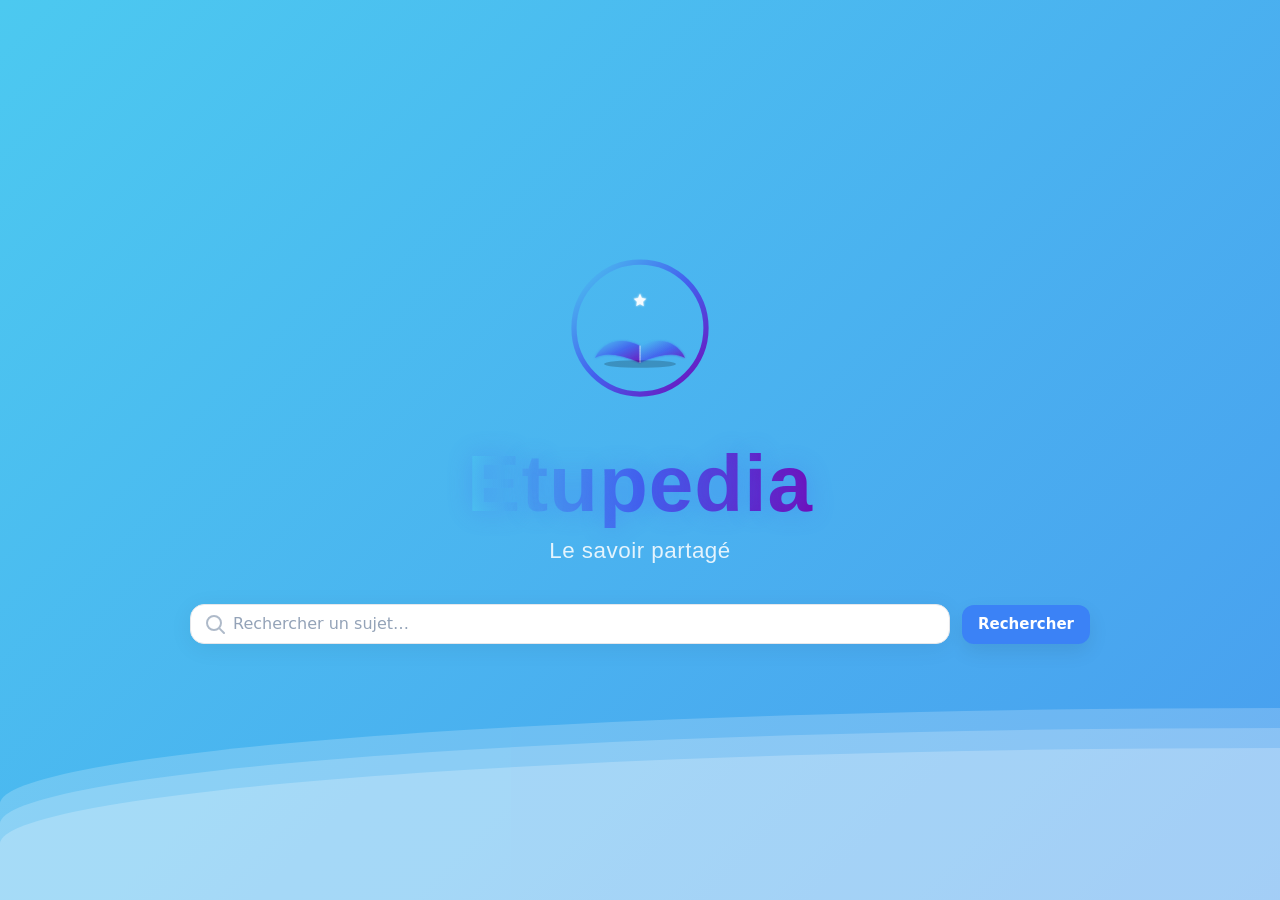
<file: index.html>
<!DOCTYPE html>
<html lang="fr">
<head>
    <meta charset="UTF-8">
    <meta name="viewport" content="width=device-width, initial-scale=1.0">
    <title>Etupedia - Accueil</title>


    <!-- Canonical (mets ton domaine Netlify) -->
    <link rel="canonical" href="https://etupedia.netlify.app/">

    <!-- Open Graph -->
    <meta property="og:locale" content="fr_FR">
    <meta property="og:site_name" content="ETUPEDIA">
    <meta property="og:type" content="website">
    <meta property="og:title" content="ETUPEDIA – Cours & fiches BUT 1/2/3">
    <meta property="og:description" content="Le wiki des étudiants.">
    <meta property="og:url" content="https://etupedia.netlify.app/">
    <meta property="og:image" content="https://etupedia.netlify.app/assets/img/logo-og.png">
    <meta property="og:image:alt" content="Logo ETUPEDIA">

    <!-- Twitter (X) -->
    <meta name="twitter:card" content="summary_large_image">
    <meta name="twitter:title" content="ETUPEDIA – Cours & fiches BUT 1/2/3">
    <meta name="twitter:description" content="Le wiki des étudiants.">
    <meta name="twitter:image" content="https://etupedia.netlify.app/assets/img/logo-og.png">
    <meta name="twitter:image:alt" content="Logo ETUPEDIA">


    <link rel="stylesheet" href="assets/css/theme.css">
    <link rel="stylesheet" href="assets/css/landing.css">

    <link rel="icon" type="image/x-icon" href="assets/img/logo.svg">
</head>
<body>
<div>
    <div class="wave"></div>
    <div class="wave"></div>
    <div class="wave"></div>
</div>

<img src="assets/img/logo.svg" alt="Logo Etupedia" class="logo">
<h1>Etupedia</h1>
<p>Le savoir partagé</p>

<form class="search-bar" role="search" aria-label="Recherche sur le site">
    <label for="site-search" class="sr-only">Rechercher un sujet</label>
    <div class="search-field">
            <span class="icon" aria-hidden="true">
                <svg xmlns="http://www.w3.org/2000/svg" width="24" height="24" fill="none" stroke="currentColor" stroke-width="2" stroke-linecap="round" stroke-linejoin="round" viewBox="0 0 24 24" aria-hidden="true">
                    <circle cx="11" cy="11" r="7"/>
                    <path d="M21 21l-4.35-4.35"/>
                </svg>
            </span>
        <input id="site-search" name="q" type="search" placeholder="Rechercher un sujet…" autocomplete="off" />
    </div>
    <button type="submit">
        <span class="btn-text">Rechercher</span>
    </button>
</form>

<script src="assets/js/pages-index.js"></script>
<script src="assets/js/landing-search.js"></script>
</body>
</html>
</file>
<file: assets/css/theme.css>
:root {
    /* Couleurs claires */
    --bg-color: #f5f5f5;
    --primary-color: #ffffff;
    --secondary-color: #000000;
    --text-color: #333333;
    --title-color: #1a1a1a;
    --heading-color: #2c3e50;
    --hover-color: #2399e8;
    --link-color: #3498db;

    --header-bg: #ffffff;
    --sidebar-bg: #ffffff;
    --content-bg: #ffffff;
    --border-color: #e0e0e0;
    --item-hover-bg: #f0f7ff;
    --code-bg: #f8f9fa;
}

@media (prefers-color-scheme: dark) {
    :root {
        --bg-color: #1a1a1a;
        --primary-color: #2d2d2d;
        --secondary-color: #ffffff;
        --text-color: #b8b8b8;
        --title-color: #10b981;
        --heading-color: #10b981;
        --hover-color: #0bde98;
        --link-color: #10b981;

        --header-bg: #252525;
        --sidebar-bg: #2d2d2d;
        --content-bg: #2d2d2d;
        --border-color: #3d3d3d;
        --item-hover-bg: #383838;
        --code-bg: #1f1f1f;
    }
}
</file>
<file: assets/css/landing.css>
body {
    margin: 0;
    overflow: auto;
    background: linear-gradient(315deg, #3A0CA3 0%, #4361EE 40%, #4CC9F0 100%);
    animation: gradient 15s ease infinite;
    background-size: 400% 400%;
    background-attachment: fixed;
    font-family: 'Verdana', sans-serif;
    display: flex;
    flex-direction: column;
    align-items: center;
    justify-content: center;
    height: 100vh;
    color: #0F172A;
}

@media (prefers-color-scheme: dark) {
    body {
            background: linear-gradient(315deg, #1E1E2E 0%, #2D2A68 40%, #3B82F6 100%);
            color: #E5E7EB;
    }

    .wave {
            background: rgb(255 255 255 / 12%);
            opacity: 0.6;
    }

    .wave:nth-of-type(2) {
            opacity: 0.4;
    }

    .wave:nth-of-type(3) {
            opacity: 0.3;
    }
}

@keyframes gradient {
    0% { background-position: 0% 0%; }
    50% { background-position: 100% 100%; }
    100% { background-position: 0% 0%; }
}

.wave {
    background: rgb(255 255 255 / 25%);
    border-radius: 1000% 1000% 0 0;
    position: fixed;
    width: 200%;
    height: 12em;
    animation: wave 10s -3s linear infinite;
    transform: translate3d(0, 0, 0);
    opacity: 0.8;
    bottom: 0;
    left: 0;
    z-index: -1;
}

.wave:nth-of-type(2) {
    bottom: -1.25em;
    animation: wave 18s linear reverse infinite;
    opacity: 0.8;
}

.wave:nth-of-type(3) {
    bottom: -2.5em;
    animation: wave 20s -1s reverse infinite;
    opacity: 0.9;
}

@keyframes wave {
    2% { transform: translateX(1); }
    25% { transform: translateX(-25%); }
    50% { transform: translateX(-50%); }
    75% { transform: translateX(-25%); }
    100% { transform: translateX(1); }
}

:root {
    --sb-bg: #ffffff;
    --sb-border: #E5E7EB;
    --sb-border-focus: #60A5FA;
    --sb-text: #0F172A;
    --sb-placeholder: #94A3B8;
    --sb-btn-bg: #3B82F6;
    --sb-btn-bg-hover: #2563EB;
    --sb-btn-text: #ffffff;
    --sb-shadow: 0 4px 24px rgba(2, 6, 23, 0.06);
}

@media (prefers-color-scheme: dark) {
    :root {
            --sb-bg: #0B1220;
            --sb-border: #1F2937;
            --sb-border-focus: #7DD3FC;
            --sb-text: #E5E7EB;
            --sb-placeholder: #9CA3AF;
            --sb-btn-bg: #22C55E;
            --sb-btn-bg-hover: #16A34A;
            --sb-btn-text: #0B1220;
            --sb-shadow: 0 6px 28px rgba(0,0,0,0.35);
    }
}

.sr-only {
    position:absolute!important;
    width:1px;
    height:1px;
    padding:0;
    margin:-1px;
    overflow:hidden;
    clip:rect(0,0,0,0);
    white-space:nowrap;
    border:0;
}

.search-bar {
    position: relative;
}

.landing-search-results {
    position: absolute;
    top: calc(100% + 1rem);
    left: 0;
    right: 0;
    background-color: var(--sidebar-bg, white);
    border: 2px solid var(--border-color, #e0e0e0);
    border-radius: 12px;
    max-height: 500px;
    overflow-y: auto;
    display: none;
    box-shadow: 0 8px 24px rgba(0, 0, 0, 0.2);
    z-index: 1000;
}

.landing-search-results.show {
    display: block;
}

.landing-result-item {
    display: block;
    padding: 1rem 1.5rem;
    border-bottom: 1px solid var(--border-color, #e0e0e0);
    cursor: pointer;
    transition: all 0.2s ease;
    text-decoration: none;
    color: inherit;
}

.landing-result-item:last-child {
    border-bottom: none;
}

.landing-result-item:hover,
.landing-result-item.active {
    background-color: var(--item-hover-bg, #f0f7ff);
}

.landing-result-category {
    font-size: 0.75rem;
    color: var(--hover-color, #10b981);
    font-weight: 600;
    text-transform: uppercase;
    letter-spacing: 0.5px;
    margin-bottom: 0.25rem;
}

.landing-result-title {
    font-weight: 600;
    color: var(--heading-color, #2c3e50);
    margin-bottom: 0.25rem;
    font-size: 1rem;
}

.landing-result-description {
    font-size: 0.875rem;
    color: var(--text-color, #666);
    opacity: 0.9;
}

.landing-no-results {
    padding: 2rem;
    text-align: center;
    color: var(--text-color, #666);
    opacity: 0.7;
}

.search-highlight {
    background-color: var(--hover-color, #10b981);
    color: white;
    padding: 0.1rem 0.3rem;
    border-radius: 3px;
    font-weight: 600;
}

.landing-search-results::-webkit-scrollbar {
    width: 8px;
}

.landing-search-results::-webkit-scrollbar-track {
    background: transparent;
}

.landing-search-results::-webkit-scrollbar-thumb {
    background: var(--border-color, #e0e0e0);
    border-radius: 4px;
}

.landing-search-results::-webkit-scrollbar-thumb:hover {
    background: var(--hover-color, #10b981);
}

.search-bar {
    display:flex;
    gap:.75rem;
    align-items:center;
    width:min(900px, 100%);
    background:transparent;
    transition: transform .18s ease;
}

.search-bar:focus-within {
    transform: translateY(-1px);
}

.search-field {
    position:relative;
    flex:1;
    display:flex;
    align-items:center;
    background:var(--sb-bg);
    border:1px solid var(--sb-border);
    border-radius:14px;
    padding:.5rem .75rem .5rem 2.5rem;
    box-shadow: var(--sb-shadow);
    transition:border-color .2s, box-shadow .2s, outline-color .2s;
    isolation:isolate;
}

.search-field::before {
    content:"";
    position:absolute;
    inset:-2px;
    border-radius:14px;
    background: conic-gradient(
            from 0deg,
            var(--sb-border-focus) 0deg,
            color-mix(in oklab, var(--sb-border-focus) 60%, transparent) 90deg,
            transparent 140deg,
            transparent 320deg,
            var(--sb-border-focus) 360deg
    );
    filter: blur(.2px);
    opacity:.0;
    transition: opacity .25s ease, transform .25s ease;
    z-index:-1;
    padding:2px;
    -webkit-mask: linear-gradient(#000 0 0) content-box, linear-gradient(#000 0 0);
    mask: linear-gradient(#000 0 0) content-box, linear-gradient(#000 0 0);
    -webkit-mask-composite: xor;
    mask-composite: exclude;
}

.search-field:focus-within::before {
    opacity:.9;
    animation-play-state: running;
    transform: scale(1.01);
}

.search-field .icon {
    position:absolute;
    left:.75rem;
    display:inline-flex;
    opacity:.75;
    color:var(--sb-placeholder);
    transition: transform .25s ease, opacity .25s ease;
}

.search-field:focus-within .icon {
    transform: translateX(2px);
    opacity:.95;
    animation: sb-pulse 1.2s ease-in-out infinite;
}

.search-field input {
    width:100%;
    font: 500 16px/1.2 system-ui, -apple-system, Segoe UI, Roboto, Inter, sans-serif;
    color:var(--sb-text);
    background:transparent;
    border:none;
    outline:none;
}

.search-field input::placeholder {
    color:var(--sb-placeholder);
    transition: opacity .25s ease;
}

.search-field:focus-within input::placeholder {
    opacity:.7;
}

.search-field:focus-within {
    border-color: var(--sb-border-focus);
    box-shadow: 0 0 0 4px color-mix(in oklab, var(--sb-border-focus) 20%, transparent);
}

.search-bar button {
    display:inline-flex;
    align-items:center;
    justify-content:center;
    padding:.75rem 1rem;
    border:none;
    border-radius:12px;
    background:var(--sb-btn-bg);
    color:var(--sb-btn-text);
    font: 600 15px/1 system-ui, -apple-system, Segoe UI, Roboto, Inter, sans-serif;
    cursor:pointer;
    transition: transform .06s ease, background .2s ease, box-shadow .2s ease;
    white-space:nowrap;
    position:relative;
    overflow:hidden;
    box-shadow: 0 8px 20px rgba(0,0,0,0.08);
}

.search-bar button:hover {
    background:var(--sb-btn-bg-hover);
    box-shadow: 0 10px 24px rgba(0,0,0,0.12);
}

.search-bar button:active {
    transform: translateY(1px) scale(0.995);
}

.search-bar button::after {
    content:"";
    position:absolute;
    inset:auto;
    left:50%;
    top:50%;
    width:0;
    height:0;
    border-radius:50%;
    background: rgba(255,255,255,.35);
    transform: translate(-50%,-50%);
    transition: width .35s ease, height .35s ease, opacity .45s ease;
    pointer-events:none;
    opacity:0;
}

.search-bar button:active::after {
    width:220%;
    height:220%;
    opacity:.0;
}

@media (max-width:520px) {
    .search-bar button .btn-text { display:none; }
    .search-bar button::before {
            content:"";
            display:inline-block;
            width:20px;
            height:20px;
            mask: url('data:image/svg+xml;utf8,<svg xmlns="http://www.w3.org/2000/svg" fill="none" stroke="black" stroke-width="2" stroke-linecap="round" stroke-linejoin="round" viewBox="0 0 24 24"><circle cx="11" cy="11" r="7"/><path d="M21 21l-4.35-4.35"/></svg>') no-repeat center / contain;
            -webkit-mask: url('data:image/svg+xml;utf8,<svg xmlns="http://www.w3.org/2000/svg" fill="none" stroke="black" stroke-width="2" stroke-linecap="round" stroke-linejoin="round" viewBox="0 0 24 24"><circle cx="11" cy="11" r="7"/><path d="M21 21l-4.35-4.35"/></svg>') no-repeat center / contain;
            background: var(--sb-btn-text);
    }
}

.logo {
    width: 150px;
    height: auto;
    margin-bottom: 1rem;
    animation: fadeIn 1s ease-out both;
}

h1 {
    font-family: "Poppins", "Verdana", sans-serif;
    font-size: 5rem;
    font-weight: 800;
    background: linear-gradient(90deg, #4CC9F0, #4361EE, #7209B7);
    -webkit-background-clip: text;
    background-clip: text;
    -webkit-text-fill-color: transparent;
    letter-spacing: 1px;
    margin: 1rem 0 0.5rem 0;
    text-align: center;
    text-shadow: 0 0 25px rgba(67, 97, 238, 0.3);
    animation: fadeInDown 1s ease-out both;
}

p {
    font-family: "Inter", "Verdana", sans-serif;
    font-size: 1.4rem;
    font-weight: 400;
    color: rgba(255, 255, 255, 0.85);
    text-align: center;
    margin: 0 0 2.5rem 0;
    letter-spacing: 0.5px;
    animation: fadeInUp 1.2s ease-out both;
}

@keyframes fadeIn {
    from { opacity: 0; transform: scale(0.9); }
    to { opacity: 1; transform: scale(1); }
}

@keyframes fadeInDown {
    from { opacity: 0; transform: translateY(-30px); }
    to { opacity: 1; transform: translateY(0); }
}

@keyframes fadeInUp {
    from { opacity: 0; transform: translateY(30px); }
    to { opacity: 1; transform: translateY(0); }
}

@keyframes sb-pulse {
    0%,100% { transform: translateX(2px) scale(1); }
    50% { transform: translateX(2px) scale(1.03); }
}

@media (prefers-color-scheme: dark) {
    h1 { text-shadow: 0 0 25px rgba(76, 201, 240, 0.4); }
    p { color: rgba(230, 230, 255, 0.9); }
}

@media (prefers-reduced-motion: reduce) {
    .search-field::before,
    .search-field:focus-within::before,
    .search-field .icon { animation: none !important; }
    .search-bar,
    .search-bar button,
    .search-field,
    .search-field input::placeholder { transition: none !important; }
}

.search-section {
    margin-bottom: 0.5rem;
}

.search-section:last-child {
    margin-bottom: 0;
}

.search-section-title {
    padding: 0.5rem 1rem;
    font-size: 0.75rem;
    font-weight: 700;
    color: var(--hover-color);
    text-transform: uppercase;
    letter-spacing: 0.5px;
    background-color: var(--bg-color);
    border-bottom: 1px solid var(--border-color);
}

.global-result-item {
    display: block;
    padding: 0.75rem 1rem;
    border-bottom: 1px solid var(--border-color);
    cursor: pointer;
    transition: all 0.2s ease;
    text-decoration: none;
    color: inherit;
}

.global-result-item:last-child {
    border-bottom: none;
}

.global-result-item:hover,
.global-result-item.active,
.search-result-item.active {
    background-color: var(--item-hover-bg);
}

.global-result-category {
    font-size: 0.7rem;
    color: var(--hover-color);
    font-weight: 600;
    text-transform: uppercase;
    letter-spacing: 0.5px;
    margin-bottom: 0.25rem;
}
</file>
